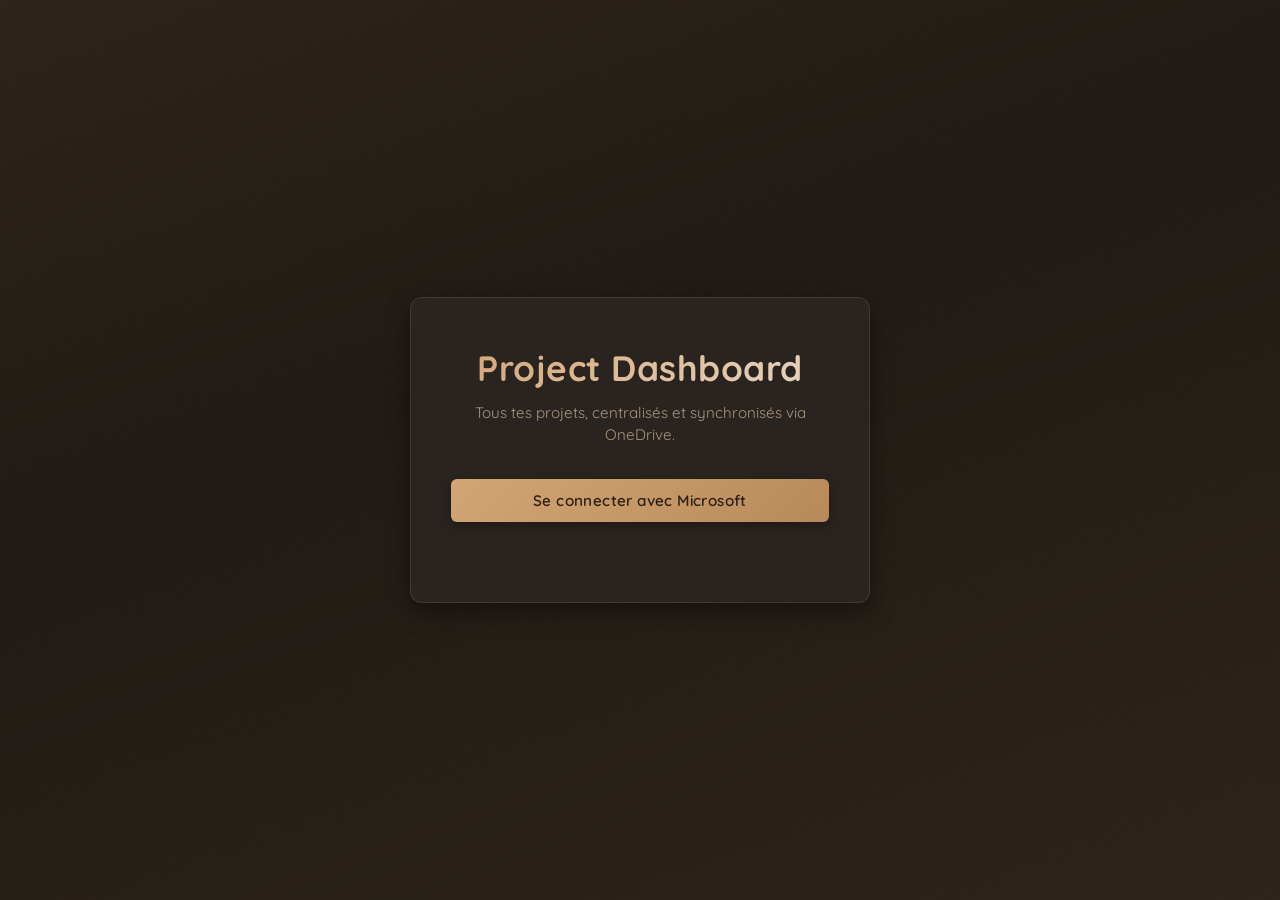
<file: index.html>
<!DOCTYPE html>
<html lang="fr">
<head>
  <meta charset="UTF-8" />
  <meta name="viewport" content="width=device-width, initial-scale=1.0" />
  <title>Project Dashboard</title>
  <link rel="preconnect" href="https://fonts.googleapis.com" />
  <link rel="preconnect" href="https://fonts.gstatic.com" crossorigin />
  <link href="https://fonts.googleapis.com/css2?family=Quicksand:wght@400;500;600;700&display=swap" rel="stylesheet" />
  <link rel="icon" type="image/svg+xml" href="favicon.svg" />
  <link rel="stylesheet" href="style.css" />
</head>
<body>

<!-- ── Login screen ────────────────────────────────────────────────────────── -->
<div id="login-screen">
  <div class="login-card">
    <h1>Project Dashboard</h1>
    <p class="login-tagline">Tous tes projets, centralisés et synchronisés via OneDrive.</p>
    <button class="btn btn-primary" id="btn-login" style="width:100%;justify-content:center;padding:0.75rem 1.5rem;font-size:0.95rem">
      Se connecter avec Microsoft
    </button>
    <p class="login-error" id="login-error" role="alert"></p>
  </div>
</div>

<!-- ── App ─────────────────────────────────────────────────────────────────── -->
<div id="app" hidden>

  <!-- Header -->
  <header class="app-header">
    <h1>Project Dashboard</h1>
    <div class="header-actions">
      <span class="sync-indicator" id="sync-indicator" aria-live="polite" aria-atomic="true">
        <span class="dot" aria-hidden="true"></span>
        <span class="sync-text">Synced</span>
      </span>
      <span style="font-size:0.8rem;color:var(--text-secondary)" id="account-name"></span>
      <button class="btn btn-primary" id="btn-new-project">&#xFF0B; Nouveau projet</button>
      <button class="btn-icon" id="btn-refresh" title="Rafraichir (R)" aria-label="Rafraichir">&#8635;</button>
    </div>
  </header>

  <!-- Toolbar -->
  <div class="toolbar" role="search">
    <input type="search" id="search-input" placeholder="Rechercher... (Ctrl+K)" aria-label="Rechercher des projets" />
    <span class="toolbar-label">Statut</span>
    <select id="filter-status" aria-label="Filtrer par statut">
      <option value="all">Tous</option>
      <option value="active">Actif</option>
      <option value="paused">En pause</option>
      <option value="abandoned">Abandonne</option>
      <option value="done">Termine</option>
    </select>
    <span class="toolbar-label">Priorite</span>
    <select id="filter-priority" aria-label="Filtrer par priorite">
      <option value="all">Toutes</option>
      <option value="high">Haute</option>
      <option value="medium">Moyenne</option>
      <option value="low">Basse</option>
    </select>
    <select id="filter-tag" aria-label="Filtrer par tag">
      <option value="all">Tous les tags</option>
    </select>
    <div class="toolbar-spacer"></div>
    <span class="toolbar-label">Tri</span>
    <select id="sort-select" aria-label="Trier par">
      <option value="updated">Derniere modif.</option>
      <option value="created">Date de creation</option>
      <option value="name">Nom A-Z</option>
      <option value="progress">Avancement</option>
    </select>
    <span class="toolbar-meta" id="toolbar-meta"></span>
  </div>

  <!-- Main: dashboard view -->
  <main id="dashboard-view">

    <!-- Projects list -->
    <section aria-label="Liste des projets">
      <div class="section-title">Projets</div>
      <div class="projects-grid" id="projects-list" role="list"></div>
    </section>

    <!-- Focus widget -->
    <section aria-label="En cours">
      <div class="section-title">En cours</div>
      <div id="focus-widget" class="focus-widget"></div>
    </section>

    <!-- Global Gantt -->
    <section aria-label="Planning global">
      <div class="section-title">Planning global</div>
      <div class="chart-card chart-card-full">
        <h3>Tous les sprints</h3>
        <div id="chart-global-gantt"></div>
      </div>
    </section>

  </main>

  <!-- Main: project detail view -->
  <main id="project-view" hidden></main>
</div>

<!-- ── Project dialog ───────────────────────────────────────────────────────── -->
<dialog id="project-dialog" aria-labelledby="dlg-title" aria-modal="true">
  <div class="dialog-head">
    <h2 class="dialog-title" id="dlg-title">Nouveau projet</h2>
    <button class="dialog-close" aria-label="Fermer">&#x2715;</button>
  </div>
  <div class="dialog-body">
    <div class="field">
      <label for="f-name">Nom *</label>
      <input type="text" id="f-name" placeholder="Mon super projet" required autocomplete="off" />
    </div>
    <div class="field">
      <label for="f-description">Description</label>
      <textarea id="f-description" rows="2" placeholder="Ce projet consiste a..."></textarea>
    </div>
    <div class="field-row">
      <div class="field">
        <label for="f-status">Statut</label>
        <select id="f-status">
          <option value="active">Actif</option>
          <option value="paused">En pause</option>
          <option value="abandoned">Abandonne</option>
          <option value="done">Termine</option>
        </select>
      </div>
      <div class="field">
        <label for="f-priority">Priorite</label>
        <select id="f-priority">
          <option value="low">Basse</option>
          <option value="medium">Moyenne</option>
          <option value="high">Haute</option>
        </select>
      </div>
    </div>
    <div class="field">
      <label for="f-progress">Avancement</label>
      <div class="progress-mode-toggle" role="tablist" aria-label="Mode d'avancement">
        <button type="button" class="mode-btn is-active" data-mode="manual" role="tab" aria-selected="true">Manuel</button>
        <button type="button" class="mode-btn" data-mode="auto" role="tab" aria-selected="false">Auto (tâches)</button>
      </div>
      <div class="range-row" id="f-progress-row">
        <input type="range" id="f-progress" min="0" max="100" step="5" value="0" />
        <span class="range-value" id="f-progress-val">0%</span>
      </div>
      <p class="field-hint" id="f-progress-hint" hidden>Calculé automatiquement à partir des tâches terminées.</p>
    </div>
    <div class="field">
      <label for="f-tech">Langage / Techno</label>
      <input type="text" id="f-tech" placeholder="Python, React, Rust..." autocomplete="off" />
    </div>
    <div class="field">
      <label for="f-tags">Tags <span style="font-weight:400;text-transform:none;letter-spacing:0">(virgule-separes)</span></label>
      <input type="text" id="f-tags" placeholder="perso, web, api..." autocomplete="off" />
    </div>
    <div class="field">
      <label for="f-github">Lien GitHub</label>
      <input type="url" id="f-github" placeholder="https://github.com/..." autocomplete="off" />
    </div>
    <div class="field">
      <label for="f-notes">Notes libres</label>
      <textarea id="f-notes" rows="3" placeholder="Idees, prochaines etapes, liens..."></textarea>
    </div>
  </div>
  <div class="dialog-footer">
    <button class="btn btn-danger" id="btn-dlg-delete" hidden>Supprimer</button>
    <div class="dialog-footer-spacer"></div>
    <button class="btn btn-ghost" id="btn-dlg-cancel">Annuler</button>
    <button class="btn btn-primary" id="btn-dlg-save">Enregistrer</button>
  </div>
</dialog>

<!-- ── Sprint dialog ─────────────────────────────────────────────────────────── -->
<dialog id="sprint-dialog" aria-labelledby="sprint-dlg-title" aria-modal="true">
  <div class="dialog-head">
    <h2 class="dialog-title" id="sprint-dlg-title">Nouveau sprint</h2>
    <button class="dialog-close" aria-label="Fermer">&#x2715;</button>
  </div>
  <div class="dialog-body">
    <div class="field">
      <label for="sf-name">Nom *</label>
      <input type="text" id="sf-name" placeholder="Sprint 1, MVP, Phase alpha..." required autocomplete="off" />
    </div>
    <div class="field-row">
      <div class="field">
        <label for="sf-start">Début *</label>
        <input type="date" id="sf-start" required />
      </div>
      <div class="field">
        <label for="sf-end">Fin *</label>
        <input type="date" id="sf-end" required />
      </div>
    </div>
    <div class="field">
      <label for="sf-status">Statut</label>
      <select id="sf-status">
        <option value="active">Actif</option>
        <option value="done">Terminé</option>
      </select>
    </div>
  </div>
  <div class="dialog-footer">
    <button class="btn btn-danger" id="btn-sprint-delete" hidden>Supprimer</button>
    <div class="dialog-footer-spacer"></div>
    <button class="btn btn-ghost" id="btn-sprint-cancel">Annuler</button>
    <button class="btn btn-primary" id="btn-sprint-save">Enregistrer</button>
  </div>
</dialog>

<!-- ── Confirm dialog ───────────────────────────────────────────────────────── -->
<dialog id="confirm-dialog" aria-labelledby="confirm-title" aria-modal="true">
  <div class="dialog-head">
    <h2 id="confirm-title">Confirmer la suppression</h2>
    <button class="dialog-close" aria-label="Fermer">&#x2715;</button>
  </div>
  <p class="confirm-message"></p>
  <div class="dialog-footer">
    <button class="btn btn-ghost" id="btn-confirm-cancel">Annuler</button>
    <button class="btn btn-danger" id="btn-confirm-ok">Supprimer</button>
  </div>
</dialog>

<!-- ── Toasts ────────────────────────────────────────────────────────────────── -->
<div id="toast-region" role="status" aria-live="polite" aria-atomic="false"></div>

<script type="module" src="app.js"></script>
</body>
</html>
</file>
<file: style.css>
:root {
  --bg-dark: #1e1812;
  --bg-dark-alt: #2a2118;
  --bg-column: #2a2420;
  --bg-elevated: #352a20;
  --text-primary: #e8d5c0;
  --text-secondary: #a89580;
  --text-muted: #6b5f54;
  --accent-warm: #d4a574;
  --accent-warm-dim: #b8895a;
  --accent-warm-deep: #8a6440;
  --border-subtle: rgba(212, 165, 116, 0.15);
  --border-strong: rgba(212, 165, 116, 0.35);
  --shadow-card: 0 4px 12px rgba(0, 0, 0, 0.3);
  --shadow-lift: 0 8px 24px rgba(0, 0, 0, 0.45);
  --status-active: #55efc4;
  --status-paused: #fdcb6e;
  --status-abandoned: #ff6b6b;
  --status-done: #74b9ff;
  --priority-low: #74b9ff;
  --priority-medium: #fdcb6e;
  --priority-high: #ff6b6b;
  --danger: #ff6b6b;
  --danger-deep: #ee5a5a;
}

*, *::before, *::after { box-sizing: border-box; margin: 0; padding: 0; }

html, body {
  min-height: 100vh;
  font-family: 'Quicksand', system-ui, sans-serif;
  color: var(--text-primary);
  background: linear-gradient(160deg, var(--bg-dark-alt) 0%, var(--bg-dark) 40%, var(--bg-dark-alt) 100%);
  background-attachment: fixed;
  -webkit-font-smoothing: antialiased;
}

body { position: relative; min-height: 100vh; }

body::before {
  content: '';
  position: fixed;
  inset: 0;
  pointer-events: none;
  opacity: 0.8;
  z-index: 0;
  background-image: url("data:image/svg+xml;utf8,<svg xmlns='http://www.w3.org/2000/svg' width='200' height='200'><filter id='n'><feTurbulence type='fractalNoise' baseFrequency='0.85' numOctaves='2' stitchTiles='stitch'/><feColorMatrix values='0 0 0 0 1 0 0 0 0 1 0 0 0 0 1 0 0 0 0.04 0'/></filter><rect width='200' height='200' filter='url(%23n)'/></svg>");
}

button { font-family: inherit; cursor: pointer; border: none; background: none; color: inherit; }
input, select, textarea { font-family: inherit; color: inherit; }
a { color: var(--accent-warm); text-decoration: none; transition: color 0.15s; }
a:hover { color: var(--text-primary); }

/* ── Layout ─────────────────────────────────────────────────────────────── */

#app, #login-screen {
  position: relative;
  z-index: 1;
  min-height: 100vh;
}

#app { display: flex; flex-direction: column; padding: 0; }

/* ── Login screen ──────────────────────────────────────────────────────── */

#login-screen {
  display: flex;
  flex-direction: column;
  align-items: center;
  justify-content: center;
  padding: 2rem 1.5rem;
  text-align: center;
  gap: 1.5rem;
}

#login-screen .login-card {
  background: var(--bg-column);
  border: 1px solid var(--border-subtle);
  border-radius: 12px;
  padding: 3rem 2.5rem;
  max-width: 460px;
  width: 100%;
  box-shadow: var(--shadow-lift);
  animation: fadeSlideIn 0.5s ease both;
}

#login-screen h1 {
  font-size: 2.2rem;
  font-weight: 700;
  letter-spacing: 0.5px;
  background: linear-gradient(135deg, var(--accent-warm), var(--text-primary));
  -webkit-background-clip: text;
  background-clip: text;
  color: transparent;
  margin-bottom: 0.75rem;
}

#login-screen .login-tagline {
  color: var(--text-secondary);
  font-size: 0.95rem;
  margin-bottom: 2rem;
  line-height: 1.5;
}

#login-screen .login-error {
  color: var(--danger);
  font-size: 0.85rem;
  margin-top: 1rem;
  min-height: 1.2em;
}

/* ── Header ────────────────────────────────────────────────────────────── */

.app-header {
  display: flex;
  align-items: center;
  justify-content: space-between;
  gap: 1rem;
  padding: 1.25rem 2rem;
  border-bottom: 1px solid var(--border-subtle);
  background: rgba(42, 33, 24, 0.6);
  backdrop-filter: blur(6px);
}

.app-header h1 {
  font-size: 1.4rem;
  font-weight: 700;
  letter-spacing: 0.3px;
  background: linear-gradient(135deg, var(--accent-warm), var(--text-primary));
  -webkit-background-clip: text;
  background-clip: text;
  color: transparent;
}

.header-actions { display: flex; align-items: center; gap: 0.75rem; flex-wrap: wrap; }

.sync-indicator {
  font-size: 0.75rem;
  color: var(--text-secondary);
  display: inline-flex;
  align-items: center;
  gap: 0.4rem;
  letter-spacing: 0.5px;
  text-transform: uppercase;
}

.sync-indicator .dot {
  width: 8px; height: 8px;
  border-radius: 50%;
  background: var(--status-active);
  box-shadow: 0 0 6px currentColor;
}

.sync-indicator.is-syncing .dot { background: var(--status-paused); animation: pulse-dot 1s ease-in-out infinite; }
.sync-indicator.is-error .dot { background: var(--danger); }

@keyframes pulse-dot {
  0%, 100% { transform: scale(1); opacity: 1; }
  50% { transform: scale(1.3); opacity: 0.5; }
}

/* ── Buttons ───────────────────────────────────────────────────────────── */

.btn {
  display: inline-flex;
  align-items: center;
  justify-content: center;
  gap: 0.4rem;
  padding: 0.55rem 1.2rem;
  border-radius: 6px;
  font-size: 0.85rem;
  font-weight: 600;
  letter-spacing: 0.4px;
  transition: transform 0.15s, box-shadow 0.15s, background 0.15s, color 0.15s, opacity 0.15s;
  white-space: nowrap;
}

.btn:disabled { opacity: 0.4; cursor: not-allowed; }

.btn-primary {
  background: linear-gradient(135deg, var(--accent-warm), var(--accent-warm-dim));
  color: #2a1f12;
  box-shadow: var(--shadow-card);
}
.btn-primary:hover:not(:disabled) { transform: translateY(-2px); box-shadow: var(--shadow-lift); }

.btn-ghost {
  background: transparent;
  color: var(--text-primary);
  border: 1px solid var(--border-subtle);
}
.btn-ghost:hover:not(:disabled) {
  border-color: var(--border-strong);
  background: rgba(212, 165, 116, 0.06);
}

.btn-danger {
  background: linear-gradient(135deg, var(--danger), var(--danger-deep));
  color: #fff;
}
.btn-danger:hover:not(:disabled) { transform: translateY(-2px); box-shadow: var(--shadow-card); }

.btn-icon {
  width: 36px; height: 36px;
  padding: 0;
  font-size: 1rem;
  border-radius: 6px;
  background: transparent;
  color: var(--text-secondary);
  border: 1px solid var(--border-subtle);
  display: inline-flex;
  align-items: center;
  justify-content: center;
}
.btn-icon:hover:not(:disabled) {
  color: var(--accent-warm);
  border-color: var(--border-strong);
  background: rgba(212, 165, 116, 0.06);
}

/* ── Toolbar ───────────────────────────────────────────────────────────── */

.toolbar {
  display: flex;
  flex-wrap: wrap;
  align-items: center;
  gap: 0.75rem;
  padding: 1rem 2rem;
  border-bottom: 1px solid var(--border-subtle);
}

.toolbar input[type="search"],
.toolbar select {
  background: var(--bg-column);
  border: 1px solid var(--border-subtle);
  border-radius: 6px;
  padding: 0.5rem 0.85rem;
  font-size: 0.85rem;
  color: var(--text-primary);
  transition: border-color 0.15s, background 0.15s;
}
.toolbar input[type="search"]::placeholder { color: var(--text-muted); }
.toolbar input[type="search"] { min-width: 220px; flex: 1; max-width: 360px; }
.toolbar select { cursor: pointer; }
.toolbar input[type="search"]:focus,
.toolbar select:focus {
  outline: none;
  border-color: var(--accent-warm);
  background: var(--bg-elevated);
}

.toolbar-label {
  font-size: 0.7rem;
  text-transform: uppercase;
  letter-spacing: 1px;
  color: var(--text-secondary);
  margin-right: -0.4rem;
}

.toolbar-spacer { flex: 1; min-width: 0; }

.toolbar-meta {
  font-size: 0.8rem;
  color: var(--text-secondary);
}

/* ── Main content ──────────────────────────────────────────────────────── */

main {
  flex: 1;
  padding: 1.5rem 2rem 3rem;
  display: flex;
  flex-direction: column;
  gap: 2rem;
}

.section-title {
  font-size: 0.75rem;
  text-transform: uppercase;
  letter-spacing: 1.5px;
  color: var(--text-secondary);
  margin-bottom: 1rem;
  display: flex;
  align-items: center;
  gap: 0.5rem;
}
.section-title::after {
  content: '';
  flex: 1;
  height: 1px;
  background: linear-gradient(90deg, var(--border-subtle), transparent);
}

/* ── Project list ──────────────────────────────────────────────────────── */

.projects-grid {
  display: grid;
  grid-template-columns: repeat(auto-fit, minmax(300px, 360px));
  gap: 1.25rem;
  justify-content: center;
  max-width: 1480px;
  margin: 0 auto;
  width: 100%;
}

.project-card {
  background: var(--bg-column);
  border: 1px solid var(--border-subtle);
  border-radius: 10px;
  padding: 1.1rem 1.2rem 1rem;
  box-shadow: var(--shadow-card);
  display: flex;
  flex-direction: column;
  gap: 0.7rem;
  transition: transform 0.15s, box-shadow 0.15s, border-color 0.15s;
  animation: fadeSlideIn 0.35s ease both;
  cursor: pointer;
  position: relative;
}
.project-card:hover {
  transform: translateY(-2px);
  box-shadow: var(--shadow-lift);
  border-color: var(--border-strong);
}

.project-card.is-pinned {
  border-color: var(--border-strong);
  box-shadow: var(--shadow-card), 0 0 0 1px rgba(212, 165, 116, 0.18);
}

.pin-badge {
  position: absolute;
  top: -8px;
  right: 14px;
  background: linear-gradient(135deg, var(--accent-warm), var(--accent-warm-dim));
  color: #2a1f12;
  border-radius: 999px;
  padding: 2px 8px;
  font-size: 0.7rem;
  box-shadow: var(--shadow-card);
  pointer-events: none;
}

.project-card-actions .btn-icon[data-action="pin"] {
  filter: grayscale(1) brightness(1.2);
  opacity: 0.55;
}
.project-card-actions .btn-icon[data-action="pin"]:hover {
  opacity: 1;
  filter: none;
}
.project-card-actions .btn-icon[data-action="pin"].is-pinned {
  filter: none;
  opacity: 1;
  border-color: var(--border-strong);
  background: rgba(212, 165, 116, 0.1);
}

.project-card-head {
  display: flex;
  align-items: center;
  justify-content: space-between;
  gap: 0.75rem;
}

.project-card-name {
  font-size: 1.05rem;
  font-weight: 700;
  color: var(--text-primary);
  display: flex;
  align-items: center;
  gap: 0.5rem;
  min-width: 0;
}

.project-card-name .name-text {
  overflow: hidden;
  text-overflow: ellipsis;
  white-space: nowrap;
}

.project-status {
  font-size: 1rem;
  flex-shrink: 0;
}

.project-card-meta {
  display: flex;
  flex-wrap: wrap;
  gap: 0.5rem 1rem;
  font-size: 0.78rem;
  color: var(--text-secondary);
}

.project-card-meta .tech {
  color: var(--accent-warm);
  font-weight: 600;
}

.project-progress {
  display: flex;
  align-items: center;
  gap: 0.7rem;
  margin-top: auto;
}

.progress-track {
  flex: 1;
  height: 10px;
  background: rgba(0, 0, 0, 0.4);
  border-radius: 999px;
  overflow: hidden;
  position: relative;
  border: 1px solid rgba(0, 0, 0, 0.25);
  box-shadow: inset 0 1px 2px rgba(0, 0, 0, 0.4);
}

.progress-fill {
  height: 100%;
  background: linear-gradient(
    90deg,
    var(--progress-color-deep, var(--accent-warm-deep)) 0%,
    var(--progress-color, var(--accent-warm)) 100%
  );
  border-radius: 999px;
  transition: width 0.5s cubic-bezier(0.22, 0.61, 0.36, 1);
  min-width: 0;
  position: relative;
  box-shadow:
    0 0 8px var(--progress-glow, rgba(212, 165, 116, 0.6)),
    inset 0 1px 0 rgba(255, 255, 255, 0.25);
}

.progress-fill::after {
  content: '';
  position: absolute;
  inset: 0;
  background-image: linear-gradient(
    90deg,
    transparent 0%,
    rgba(255, 255, 255, 0.2) 50%,
    transparent 100%
  );
  background-size: 200% 100%;
  animation: progress-shimmer 2.4s ease-in-out infinite;
  border-radius: inherit;
}

@keyframes progress-shimmer {
  0% { background-position: 200% 0; }
  100% { background-position: -100% 0; }
}

.progress-value {
  font-size: 0.78rem;
  font-weight: 700;
  color: var(--progress-color, var(--accent-warm));
  font-variant-numeric: tabular-nums;
  min-width: 42px;
  text-align: right;
  letter-spacing: 0.3px;
}

/* Status-driven progress colors */
.status-active {
  --progress-color: var(--status-active);
  --progress-color-deep: #2fbf95;
  --progress-glow: rgba(85, 239, 196, 0.45);
}
.status-paused {
  --progress-color: var(--status-paused);
  --progress-color-deep: #c8932f;
  --progress-glow: rgba(253, 203, 110, 0.45);
}
.status-abandoned {
  --progress-color: var(--status-abandoned);
  --progress-color-deep: #c43d3d;
  --progress-glow: rgba(255, 107, 107, 0.4);
}
.status-done {
  --progress-color: var(--status-done);
  --progress-color-deep: #3a82c4;
  --progress-glow: rgba(116, 185, 255, 0.45);
}

.tag-row {
  display: flex;
  flex-wrap: wrap;
  gap: 0.3rem;
}

.tag-chip {
  background: rgba(212, 165, 116, 0.12);
  color: var(--accent-warm);
  border: 1px solid var(--border-subtle);
  border-radius: 999px;
  padding: 2px 8px;
  font-size: 0.7rem;
  font-weight: 600;
  letter-spacing: 0.3px;
}

.priority-pill {
  font-size: 0.65rem;
  text-transform: uppercase;
  letter-spacing: 1px;
  font-weight: 700;
  padding: 2px 7px;
  border-radius: 4px;
  background: rgba(0, 0, 0, 0.25);
}
.priority-pill.priority-low { color: var(--priority-low); border: 1px solid rgba(116, 185, 255, 0.3); }
.priority-pill.priority-medium { color: var(--priority-medium); border: 1px solid rgba(253, 203, 110, 0.3); }
.priority-pill.priority-high { color: var(--priority-high); border: 1px solid rgba(255, 107, 107, 0.3); }

.project-card-actions {
  display: flex;
  gap: 0.4rem;
  margin-top: 0.2rem;
}
.project-card-actions .btn-icon {
  width: 30px; height: 30px;
  font-size: 0.85rem;
}

.empty-state {
  text-align: center;
  color: var(--text-secondary);
  padding: 3rem 1rem;
  border: 1px dashed var(--border-subtle);
  border-radius: 10px;
  background: rgba(42, 33, 24, 0.4);
}
.empty-state h2 {
  font-size: 1.1rem;
  color: var(--text-primary);
  margin-bottom: 0.5rem;
  font-weight: 600;
}

/* ── Charts ────────────────────────────────────────────────────────────── */

.chart-card {
  background: var(--bg-column);
  border: 1px solid var(--border-subtle);
  border-radius: 10px;
  padding: 1.25rem 1.3rem 1.4rem;
  box-shadow: var(--shadow-card);
  animation: fadeSlideIn 0.4s ease both;
}

.chart-card h3 {
  font-size: 0.8rem;
  text-transform: uppercase;
  letter-spacing: 1.2px;
  color: var(--text-secondary);
  font-weight: 600;
  margin-bottom: 1rem;
}

.donut-wrap {
  display: flex;
  align-items: center;
  gap: 1.25rem;
  flex-wrap: wrap;
}

.donut-wrap svg { flex-shrink: 0; }

.donut-legend {
  display: flex;
  flex-direction: column;
  gap: 0.5rem;
  flex: 1;
  min-width: 140px;
}

.donut-legend .legend-row {
  display: flex;
  align-items: center;
  gap: 0.6rem;
  font-size: 0.85rem;
}

.donut-legend .swatch {
  width: 12px; height: 12px;
  border-radius: 3px;
  flex-shrink: 0;
}

.donut-legend .legend-label { flex: 1; color: var(--text-primary); }
.donut-legend .legend-count { color: var(--text-secondary); font-variant-numeric: tabular-nums; font-weight: 600; }

.donut-center {
  fill: var(--text-primary);
  font-weight: 700;
  font-size: 1.6rem;
  font-family: 'Quicksand', sans-serif;
}
.donut-center-label {
  fill: var(--text-secondary);
  font-size: 0.55rem;
  letter-spacing: 1.5px;
  text-transform: uppercase;
}

.bar-chart .bar { transition: opacity 0.15s; }
.bar-chart .bar:hover { opacity: 0.8; }
.bar-chart .axis { stroke: var(--border-subtle); stroke-width: 1; }
.bar-chart .tick { fill: var(--text-muted); font-size: 9px; letter-spacing: 0.5px; }

/* ── Dialogs ───────────────────────────────────────────────────────────── */

dialog {
  position: fixed;
  inset: 0;
  margin: auto;
  height: fit-content;
  max-height: calc(100dvh - 2rem);
  border: 1px solid var(--border-strong);
  border-radius: 12px;
  background: var(--bg-column);
  color: var(--text-primary);
  padding: 0;
  max-width: 540px;
  width: calc(100% - 2rem);
  box-shadow: var(--shadow-lift);
  animation: fadeSlideIn 0.25s ease both;
}
dialog::backdrop {
  background: rgba(10, 6, 2, 0.65);
  backdrop-filter: blur(2px);
}
dialog[open] { display: flex; flex-direction: column; }

.dialog-head {
  padding: 1.25rem 1.5rem 0.5rem;
  display: flex;
  align-items: center;
  justify-content: space-between;
  gap: 0.5rem;
}
.dialog-head h2 {
  font-size: 1.15rem;
  font-weight: 700;
  letter-spacing: 0.3px;
}

.dialog-close {
  width: 30px; height: 30px;
  border-radius: 6px;
  font-size: 1.1rem;
  color: var(--text-secondary);
  transition: color 0.15s, background 0.15s;
}
.dialog-close:hover { color: var(--text-primary); background: rgba(212, 165, 116, 0.08); }

.dialog-body {
  padding: 0.75rem 1.5rem 0.5rem;
  overflow-y: auto;
  max-height: 70vh;
}

.dialog-footer {
  padding: 1rem 1.5rem 1.25rem;
  display: flex;
  justify-content: flex-end;
  gap: 0.6rem;
  border-top: 1px solid var(--border-subtle);
  margin-top: 0.5rem;
}

.dialog-footer-spacer { flex: 1; }

.field { display: flex; flex-direction: column; gap: 0.35rem; margin-bottom: 0.95rem; }

.field label {
  font-size: 0.7rem;
  text-transform: uppercase;
  letter-spacing: 1.2px;
  color: var(--text-secondary);
  font-weight: 600;
}

.field input[type="text"],
.field input[type="url"],
.field input[type="number"],
.field select,
.field textarea {
  background: var(--bg-dark);
  border: 1px solid var(--border-subtle);
  border-radius: 6px;
  padding: 0.55rem 0.75rem;
  font-size: 0.9rem;
  color: var(--text-primary);
  transition: border-color 0.15s, background 0.15s;
  width: 100%;
}
.field textarea { resize: vertical; min-height: 80px; line-height: 1.5; font-family: inherit; }

.field input:focus,
.field select:focus,
.field textarea:focus {
  outline: none;
  border-color: var(--accent-warm);
  background: var(--bg-elevated);
}

.field input[type="range"] {
  width: 100%;
  accent-color: var(--accent-warm);
}

.field-row {
  display: grid;
  grid-template-columns: 1fr 1fr;
  gap: 0.85rem;
}

.range-row { display: flex; align-items: center; gap: 0.85rem; }
.range-row input[type="range"] { flex: 1; }
.range-row .range-value {
  font-variant-numeric: tabular-nums;
  font-weight: 700;
  color: var(--accent-warm);
  min-width: 40px;
  text-align: right;
}

.confirm-message {
  padding: 1.5rem;
  font-size: 0.95rem;
  line-height: 1.5;
  color: var(--text-primary);
}
.confirm-message strong { color: var(--accent-warm); }

/* ── Toast ─────────────────────────────────────────────────────────────── */

#toast-region {
  position: fixed;
  bottom: 1.5rem;
  right: 1.5rem;
  display: flex;
  flex-direction: column;
  gap: 0.6rem;
  z-index: 1000;
  pointer-events: none;
}

.toast {
  background: var(--bg-elevated);
  border: 1px solid var(--border-strong);
  border-radius: 8px;
  padding: 0.75rem 1rem;
  font-size: 0.85rem;
  color: var(--text-primary);
  box-shadow: var(--shadow-lift);
  display: flex;
  align-items: center;
  gap: 0.75rem;
  min-width: 240px;
  max-width: 360px;
  pointer-events: auto;
  animation: fadeSlideIn 0.25s ease both;
}
.toast.toast-error { border-color: var(--danger); }
.toast.toast-error .toast-icon { color: var(--danger); }
.toast.toast-ok .toast-icon { color: var(--status-active); }
.toast .toast-icon { font-size: 1.1rem; }
.toast .toast-text { flex: 1; line-height: 1.35; }
/* ── Animations ────────────────────────────────────────────────────────── */

@keyframes fadeSlideIn {
  from { opacity: 0; transform: translateY(8px); }
  to { opacity: 1; transform: translateY(0); }
}
@keyframes fadeOut {
  to { opacity: 0; transform: translateY(-6px); }
}
@keyframes spin { to { transform: rotate(360deg); } }

.spinner {
  width: 18px; height: 18px;
  border: 2px solid var(--border-subtle);
  border-top-color: var(--accent-warm);
  border-radius: 50%;
  animation: spin 0.8s linear infinite;
  display: inline-block;
}

.fade-out { animation: fadeOut 0.25s ease forwards; }

/* ── Hidden helpers ────────────────────────────────────────────────────── */

[hidden], .hidden { display: none !important; }
.sr-only {
  position: absolute;
  width: 1px; height: 1px;
  padding: 0; margin: -1px;
  overflow: hidden;
  clip: rect(0, 0, 0, 0);
  white-space: nowrap;
  border: 0;
}

/* ── Progress mode toggle (in dialog) ──────────────────────────────────── */

.progress-mode-toggle {
  display: inline-flex;
  background: var(--bg-dark);
  border: 1px solid var(--border-subtle);
  border-radius: 8px;
  padding: 3px;
  gap: 2px;
  align-self: flex-start;
  margin-bottom: 0.5rem;
}

.mode-btn {
  font-size: 0.75rem;
  font-weight: 600;
  letter-spacing: 0.3px;
  padding: 0.4rem 0.85rem;
  border-radius: 5px;
  color: var(--text-secondary);
  transition: background 0.15s, color 0.15s;
}
.mode-btn:hover { color: var(--text-primary); }
.mode-btn.is-active {
  background: linear-gradient(135deg, var(--accent-warm), var(--accent-warm-dim));
  color: #2a1f12;
}

.field-hint {
  font-size: 0.75rem;
  color: var(--text-muted);
  font-style: italic;
}

/* ── Project detail view ───────────────────────────────────────────────── */

#project-view {
  flex: 1;
  padding: 1.5rem 2rem 3rem;
  display: flex;
  flex-direction: column;
  gap: 1.5rem;
  max-width: 1480px;
  margin: 0 auto;
  width: 100%;
  animation: fadeSlideIn 0.3s ease both;
}

.pv-topbar {
  display: flex;
  align-items: center;
  gap: 0.75rem;
  flex-wrap: wrap;
}

.btn-back {
  display: inline-flex;
  align-items: center;
  gap: 0.4rem;
  padding: 0.5rem 0.9rem;
  border-radius: 6px;
  border: 1px solid var(--border-subtle);
  background: transparent;
  color: var(--text-secondary);
  font-size: 0.85rem;
  font-weight: 600;
  letter-spacing: 0.3px;
  transition: color 0.15s, border-color 0.15s, background 0.15s;
}
.btn-back:hover {
  color: var(--accent-warm);
  border-color: var(--border-strong);
  background: rgba(212, 165, 116, 0.06);
}

.btn.is-pinned {
  color: var(--accent-warm);
  border-color: var(--border-strong);
  background: rgba(212, 165, 116, 0.08);
}

.pv-topbar-spacer { flex: 1; min-width: 0; }

.pv-header {
  background: var(--bg-column);
  border: 1px solid var(--border-subtle);
  border-radius: 12px;
  padding: 1.5rem 1.75rem;
  box-shadow: var(--shadow-card);
  position: relative;
  overflow: hidden;
}

.pv-header::before {
  content: '';
  position: absolute;
  inset: 0 0 auto 0;
  height: 3px;
  background: linear-gradient(
    90deg,
    var(--progress-color, var(--accent-warm)),
    transparent
  );
}

.pv-title-row {
  display: flex;
  align-items: flex-start;
  justify-content: space-between;
  gap: 1rem;
  flex-wrap: wrap;
  margin-bottom: 0.75rem;
}

.pv-title {
  font-size: 1.7rem;
  font-weight: 700;
  letter-spacing: 0.3px;
  color: var(--text-primary);
  display: flex;
  align-items: center;
  gap: 0.6rem;
  line-height: 1.2;
}
.pv-title .project-status { font-size: 1.3rem; }

.pv-actions { display: flex; gap: 0.5rem; flex-wrap: wrap; }

.pv-meta {
  display: flex;
  flex-wrap: wrap;
  gap: 0.5rem 1.25rem;
  font-size: 0.82rem;
  color: var(--text-secondary);
  margin-top: 0.25rem;
}
.pv-meta .tech { color: var(--accent-warm); font-weight: 600; }
.pv-meta strong { color: var(--text-primary); font-weight: 600; }

.pv-description {
  margin-top: 1rem;
  font-size: 0.95rem;
  line-height: 1.6;
  color: var(--text-primary);
}

.pv-progress {
  display: flex;
  align-items: center;
  gap: 0.85rem;
  margin-top: 1.25rem;
}
.pv-progress .progress-track { height: 12px; }

.pv-tags {
  display: flex;
  flex-wrap: wrap;
  gap: 0.4rem;
  margin-top: 1rem;
}

.pv-grid {
  display: grid;
  grid-template-columns: minmax(0, 1.5fr) minmax(0, 1fr);
  gap: 1.5rem;
  align-items: start;
}

.pv-card {
  background: var(--bg-column);
  border: 1px solid var(--border-subtle);
  border-radius: 12px;
  padding: 1.4rem 1.5rem;
  box-shadow: var(--shadow-card);
  display: flex;
  flex-direction: column;
  gap: 1rem;
}

.pv-card-head {
  display: flex;
  align-items: center;
  justify-content: space-between;
  gap: 0.5rem;
}
.pv-card-head h3 {
  font-size: 0.78rem;
  text-transform: uppercase;
  letter-spacing: 1.5px;
  color: var(--text-secondary);
  font-weight: 600;
}
.pv-card-head .pv-card-meta {
  font-size: 0.78rem;
  color: var(--text-muted);
  font-variant-numeric: tabular-nums;
}

/* ── Tasks ─────────────────────────────────────────────────────────────── */

.task-list {
  display: flex;
  flex-direction: column;
  gap: 0.45rem;
}

.task-item {
  display: flex;
  flex-direction: column;
  border: 1px solid var(--border-subtle);
  border-radius: 8px;
  background: rgba(0, 0, 0, 0.18);
  transition: border-color 0.15s, background 0.15s;
}
.task-item:hover { border-color: var(--border-strong); }
.task-item.status-done {
  opacity: 0.65;
}
.task-item.status-done .task-title { text-decoration: line-through; }
.task-item.status-doing {
  border-left: 3px solid var(--status-paused);
}

.task-row {
  display: flex;
  align-items: center;
  gap: 0.55rem;
  padding: 0.55rem 0.7rem;
}

.task-drag-handle {
  width: 18px;
  height: 22px;
  flex-shrink: 0;
  display: inline-flex;
  align-items: center;
  justify-content: center;
  color: var(--text-muted);
  font-size: 0.75rem;
  letter-spacing: -1.5px;
  cursor: grab;
  background: transparent;
  border-radius: 4px;
  opacity: 0;
  transition: opacity 0.15s, color 0.15s, background 0.15s;
  user-select: none;
}
.task-item:hover .task-drag-handle,
.task-item:focus-within .task-drag-handle { opacity: 1; }
.task-drag-handle:hover { color: var(--accent-warm); background: rgba(212, 165, 116, 0.08); }
.task-drag-handle:active { cursor: grabbing; }

.task-item.is-dragging {
  opacity: 0.4;
  border-style: dashed;
  border-color: var(--accent-warm);
}

.task-status-btn {
  width: 22px;
  height: 22px;
  border-radius: 50%;
  display: inline-flex;
  align-items: center;
  justify-content: center;
  border: 2px solid var(--text-muted);
  background: transparent;
  color: transparent;
  font-size: 0.7rem;
  font-weight: 900;
  flex-shrink: 0;
  transition: all 0.15s;
  line-height: 1;
}
.task-status-btn:hover { border-color: var(--accent-warm); }
.task-status-btn.status-todo { color: transparent; }
.task-status-btn.status-doing {
  border-color: var(--status-paused);
  background: rgba(253, 203, 110, 0.15);
}
.task-status-btn.status-doing::after {
  content: '';
  width: 8px; height: 8px;
  border-radius: 50%;
  background: var(--status-paused);
  box-shadow: 0 0 6px var(--status-paused);
}
.task-status-btn.status-done {
  border-color: var(--status-active);
  background: var(--status-active);
  color: #1a1410;
}
.task-status-btn.status-done::after { content: '✓'; }

.task-title-input {
  flex: 1;
  background: transparent;
  border: none;
  font-size: 0.92rem;
  color: var(--text-primary);
  padding: 0.2rem 0.1rem;
  min-width: 0;
}
.task-title-input:focus { outline: none; }
.task-title-input::placeholder { color: var(--text-muted); }

.task-title {
  flex: 1;
  font-size: 0.92rem;
  color: var(--text-primary);
  word-break: break-word;
  min-width: 0;
}

.task-actions { display: flex; gap: 0.2rem; flex-shrink: 0; opacity: 0; transition: opacity 0.15s; }
.task-item:hover .task-actions, .task-item:focus-within .task-actions { opacity: 1; }
.task-actions .btn-icon {
  width: 26px; height: 26px;
  font-size: 0.75rem;
  border: none;
}

.task-expand {
  background: transparent;
  border: none;
  color: var(--text-muted);
  font-size: 0.75rem;
  width: 18px;
  height: 18px;
  display: inline-flex;
  align-items: center;
  justify-content: center;
  flex-shrink: 0;
  transition: transform 0.15s, color 0.15s;
}
.task-expand:hover { color: var(--accent-warm); }
.task-expand.is-open { transform: rotate(90deg); }

.subtask-list {
  display: flex;
  flex-direction: column;
  gap: 0.25rem;
  padding: 0 0.7rem 0.6rem 2.45rem;
  border-top: 1px solid var(--border-subtle);
  padding-top: 0.5rem;
  margin-top: 0.2rem;
}

.subtask-row {
  display: flex;
  align-items: center;
  gap: 0.5rem;
}

.subtask-checkbox {
  width: 16px;
  height: 16px;
  border: 1.5px solid var(--text-muted);
  border-radius: 3px;
  background: transparent;
  flex-shrink: 0;
  display: inline-flex;
  align-items: center;
  justify-content: center;
  font-size: 0.65rem;
  color: transparent;
  transition: all 0.15s;
}
.subtask-checkbox:hover { border-color: var(--accent-warm); }
.subtask-checkbox.is-done {
  background: var(--accent-warm);
  border-color: var(--accent-warm);
  color: #2a1f12;
}
.subtask-checkbox.is-done::after { content: '✓'; }

.subtask-title-input {
  flex: 1;
  background: transparent;
  border: none;
  font-size: 0.85rem;
  color: var(--text-primary);
  min-width: 0;
}
.subtask-title-input:focus { outline: none; }
.subtask-title-input.is-done {
  text-decoration: line-through;
  color: var(--text-muted);
}

.subtask-remove {
  background: transparent;
  color: var(--text-muted);
  width: 20px;
  height: 20px;
  border-radius: 4px;
  font-size: 0.8rem;
  opacity: 0;
  transition: opacity 0.15s, color 0.15s;
}
.subtask-row:hover .subtask-remove { opacity: 1; }
.subtask-remove:hover { color: var(--danger); }

.add-subtask-btn {
  align-self: flex-start;
  font-size: 0.78rem;
  color: var(--text-muted);
  padding: 0.2rem 0.4rem;
  border-radius: 4px;
  transition: color 0.15s, background 0.15s;
}
.add-subtask-btn:hover { color: var(--accent-warm); background: rgba(212, 165, 116, 0.06); }

.task-add-row {
  display: flex;
  gap: 0.5rem;
  margin-top: 0.4rem;
}
.task-add-input {
  flex: 1;
  background: var(--bg-dark);
  border: 1px solid var(--border-subtle);
  border-radius: 6px;
  padding: 0.55rem 0.75rem;
  font-size: 0.88rem;
  color: var(--text-primary);
  transition: border-color 0.15s, background 0.15s;
}
.task-add-input:focus {
  outline: none;
  border-color: var(--accent-warm);
  background: var(--bg-elevated);
}

.task-empty {
  text-align: center;
  color: var(--text-muted);
  font-size: 0.85rem;
  padding: 1.25rem 0.5rem;
  font-style: italic;
}

/* ── Notes (markdown) ──────────────────────────────────────────────────── */

.notes-head-actions {
  display: inline-flex;
  align-items: center;
  gap: 0.5rem;
}

.notes-tabs {
  display: inline-flex;
  background: var(--bg-dark);
  border: 1px solid var(--border-subtle);
  border-radius: 8px;
  padding: 3px;
  gap: 2px;
}

.notes-textarea {
  width: 100%;
  background: var(--bg-dark);
  border: 1px solid var(--border-subtle);
  border-radius: 8px;
  padding: 0.85rem 1rem;
  color: var(--text-primary);
  font-family: 'Quicksand', system-ui, sans-serif;
  font-size: 0.92rem;
  line-height: 1.6;
  resize: vertical;
  min-height: 240px;
  transition: border-color 0.15s, background 0.15s;
}
.notes-textarea:focus {
  outline: none;
  border-color: var(--accent-warm);
  background: var(--bg-elevated);
}

.notes-preview {
  background: rgba(0, 0, 0, 0.18);
  border: 1px solid var(--border-subtle);
  border-radius: 8px;
  padding: 1rem 1.2rem;
  min-height: 240px;
  font-size: 0.92rem;
  line-height: 1.65;
  color: var(--text-primary);
  overflow-wrap: anywhere;
}
.notes-preview.is-empty {
  color: var(--text-muted);
  font-style: italic;
  display: flex;
  align-items: center;
  justify-content: center;
  text-align: center;
}
.notes-preview h1,
.notes-preview h2,
.notes-preview h3,
.notes-preview h4 {
  color: var(--accent-warm);
  font-weight: 700;
  margin: 1em 0 0.4em;
  letter-spacing: 0.2px;
}
.notes-preview h1 { font-size: 1.3rem; }
.notes-preview h2 { font-size: 1.15rem; }
.notes-preview h3 { font-size: 1rem; }
.notes-preview h4 { font-size: 0.92rem; }
.notes-preview h1:first-child,
.notes-preview h2:first-child,
.notes-preview h3:first-child { margin-top: 0; }
.notes-preview p { margin: 0.5em 0; }
.notes-preview ul, .notes-preview ol { margin: 0.5em 0; padding-left: 1.4em; }
.notes-preview li { margin: 0.2em 0; }
.notes-preview a { color: var(--accent-warm); text-decoration: underline; }
.notes-preview a:hover { color: var(--text-primary); }
.notes-preview code {
  background: rgba(0, 0, 0, 0.4);
  border: 1px solid var(--border-subtle);
  border-radius: 4px;
  padding: 1px 6px;
  font-size: 0.85em;
  font-family: 'Fira Code', 'Monaco', monospace;
  color: var(--accent-warm);
}
.notes-preview pre {
  background: rgba(0, 0, 0, 0.4);
  border: 1px solid var(--border-subtle);
  border-radius: 6px;
  padding: 0.75rem 1rem;
  margin: 0.6em 0;
  overflow-x: auto;
  font-size: 0.85em;
  line-height: 1.5;
}
.notes-preview pre code {
  background: transparent;
  border: none;
  padding: 0;
  color: var(--text-primary);
}
.notes-preview blockquote {
  border-left: 3px solid var(--accent-warm);
  padding: 0.25em 0 0.25em 0.85em;
  color: var(--text-secondary);
  margin: 0.6em 0;
  font-style: italic;
}
.notes-preview hr {
  border: none;
  border-top: 1px solid var(--border-subtle);
  margin: 1.2em 0;
}
.notes-preview strong { color: var(--text-primary); font-weight: 700; }
.notes-preview em { color: var(--text-primary); }
.notes-preview input[type="checkbox"] { accent-color: var(--accent-warm); margin-right: 0.4em; }

/* ── Sprint tabs ───────────────────────────────────────────────────────── */

.sprint-tabs-bar {
  display: flex;
  flex-wrap: wrap;
  align-items: center;
  gap: 0.4rem;
  padding-bottom: 0.25rem;
  border-bottom: 1px solid var(--border-subtle);
}

.sprint-tab {
  display: inline-flex;
  align-items: center;
  gap: 0.4rem;
  padding: 0.45rem 0.9rem;
  border-radius: 8px;
  border: 1px solid var(--border-subtle);
  background: transparent;
  color: var(--text-secondary);
  font-size: 0.82rem;
  font-weight: 600;
  cursor: pointer;
  transition: background 0.15s, border-color 0.15s, color 0.15s;
  white-space: nowrap;
  font-family: inherit;
}
.sprint-tab:hover {
  border-color: var(--border-strong);
  color: var(--text-primary);
  background: rgba(212, 165, 116, 0.05);
}
.sprint-tab.is-active {
  background: linear-gradient(135deg, var(--accent-warm), var(--accent-warm-dim));
  color: #2a1f12;
  border-color: transparent;
}
.sprint-tab.is-active .sprint-tab-count { background: rgba(42, 31, 18, 0.25); }
.sprint-tab.is-done { opacity: 0.65; }

.sprint-tab-count {
  background: rgba(0, 0, 0, 0.2);
  border-radius: 999px;
  padding: 1px 6px;
  font-size: 0.7rem;
  font-variant-numeric: tabular-nums;
}
.sprint-tab-dates {
  font-size: 0.71rem;
  opacity: 0.75;
  font-weight: 400;
}
.sprint-tab-done-badge { font-size: 0.72rem; color: var(--status-done); font-weight: 700; }

.sprint-tab-add {
  color: var(--accent-warm);
  border-style: dashed;
  border-color: rgba(212, 165, 116, 0.3);
}
.sprint-tab-add:hover {
  background: rgba(212, 165, 116, 0.08);
  border-color: var(--accent-warm);
  color: var(--accent-warm);
}

/* ── Sprint info bar ───────────────────────────────────────────────────── */

.sprint-info-bar {
  display: flex;
  align-items: center;
  gap: 1rem;
  flex-wrap: wrap;
  padding: 0.65rem 1rem;
  background: rgba(212, 165, 116, 0.04);
  border: 1px solid var(--border-subtle);
  border-radius: 8px;
  font-size: 0.82rem;
}
.sprint-info-dates { color: var(--text-secondary); font-weight: 500; }
.sprint-info-progress { color: var(--text-muted); }
.sprint-info-actions { margin-left: auto; display: flex; gap: 0.5rem; }

/* ── Project body grid (tasks + notes) ─────────────────────────────────── */

.pv-body-grid {
  display: grid;
  grid-template-columns: minmax(0, 1.5fr) minmax(0, 1fr);
  gap: 1.5rem;
  align-items: start;
}

/* ── Project charts section ────────────────────────────────────────────── */

.pv-charts-section { display: flex; flex-direction: column; gap: 1rem; }

.pv-charts-grid {
  display: grid;
  grid-template-columns: repeat(auto-fit, minmax(280px, 1fr));
  gap: 1.25rem;
}

.pv-chart-wide { grid-column: 1 / -1; }

/* ── Gantt chart ───────────────────────────────────────────────────────── */

.gantt-scroll { overflow-x: auto; }
.gantt-scroll svg { min-width: 380px; display: block; width: 100%; }
.gantt-row { cursor: pointer; transition: opacity 0.15s; }
.gantt-row:hover { opacity: 0.85; }

/* ── Burndown / velocity charts ────────────────────────────────────────── */

.pv-chart-legend {
  display: flex;
  gap: 1rem;
  font-size: 0.72rem;
  color: var(--text-muted);
  margin-top: 0.4rem;
}
.pv-chart-legend span { display: inline-flex; align-items: center; gap: 0.3rem; }

/* ── Activity log ──────────────────────────────────────────────────────── */

.pv-activity-card { margin-top: 0; }

.activity-log {
  display: flex;
  flex-direction: column;
  gap: 0.4rem;
  max-height: 220px;
  overflow-y: auto;
}
.activity-log::-webkit-scrollbar { width: 4px; }
.activity-log::-webkit-scrollbar-track { background: transparent; }
.activity-log::-webkit-scrollbar-thumb { background: var(--border-subtle); border-radius: 999px; }

.activity-item {
  display: flex;
  align-items: center;
  gap: 0.7rem;
  font-size: 0.81rem;
  padding: 0.35rem 0.55rem;
  border-radius: 6px;
  background: rgba(0, 0, 0, 0.12);
}
.activity-icon {
  width: 22px; height: 22px;
  display: flex; align-items: center; justify-content: center;
  background: rgba(212, 165, 116, 0.1);
  border-radius: 4px;
  font-size: 0.72rem;
  flex-shrink: 0;
}
.activity-text { flex: 1; color: var(--text-secondary); }
.activity-date { color: var(--text-muted); font-size: 0.73rem; white-space: nowrap; }
.activity-empty {
  color: var(--text-muted); font-size: 0.8rem; font-style: italic;
  text-align: center; padding: 0.75rem;
}

/* ── Focus widget (dashboard) ──────────────────────────────────────────── */

.focus-widget {
  display: grid;
  grid-template-columns: repeat(auto-fit, minmax(260px, 1fr));
  gap: 1rem;
}

.focus-group {
  background: var(--bg-column);
  border: 1px solid var(--border-subtle);
  border-radius: 10px;
  padding: 1rem 1.2rem;
  box-shadow: var(--shadow-card);
  animation: fadeSlideIn 0.3s ease both;
}
.focus-group-header {
  display: flex;
  align-items: center;
  gap: 0.5rem;
  margin-bottom: 0.6rem;
  font-size: 0.88rem;
}
.focus-project-name { font-weight: 700; color: var(--text-primary); flex: 1; }
.focus-task-count { color: var(--text-muted); font-size: 0.76rem; }
.focus-task-list { display: flex; flex-direction: column; gap: 0.3rem; }
.focus-task-item {
  display: flex;
  align-items: center;
  gap: 0.6rem;
  padding: 0.3rem 0.5rem;
  border-radius: 6px;
  cursor: pointer;
  transition: background 0.15s;
}
.focus-task-item:hover { background: rgba(212, 165, 116, 0.06); }
.focus-task-dot {
  width: 7px; height: 7px;
  border-radius: 50%;
  background: var(--status-paused);
  box-shadow: 0 0 5px var(--status-paused);
  flex-shrink: 0;
}
.focus-task-title { font-size: 0.82rem; color: var(--text-secondary); }
.focus-empty {
  color: var(--text-muted); font-size: 0.83rem; font-style: italic;
  text-align: center; padding: 1.5rem;
  border: 1px dashed var(--border-subtle); border-radius: 8px;
}

/* ── Global gantt card ─────────────────────────────────────────────────── */

.chart-card-full {
  grid-column: 1 / -1;
}

/* ── Date input ────────────────────────────────────────────────────────── */

.field input[type="date"] {
  background: var(--bg-dark);
  border: 1px solid var(--border-subtle);
  border-radius: 6px;
  padding: 0.55rem 0.75rem;
  font-size: 0.9rem;
  color: var(--text-primary);
  transition: border-color 0.15s, background 0.15s;
  width: 100%;
  color-scheme: dark;
}
.field input[type="date"]:focus {
  outline: none;
  border-color: var(--accent-warm);
  background: var(--bg-elevated);
}

/* ── Task sprint selector ──────────────────────────────────────────────── */

.task-sprint-select {
  background: transparent;
  border: 1px solid transparent;
  border-radius: 4px;
  color: var(--text-muted);
  font-size: 0.72rem;
  padding: 0.15rem 0.3rem;
  cursor: pointer;
  opacity: 0;
  transition: opacity 0.15s, border-color 0.15s, color 0.15s;
  max-width: 90px;
  flex-shrink: 0;
  font-family: inherit;
}
.task-item:hover .task-sprint-select,
.task-item:focus-within .task-sprint-select { opacity: 1; }
.task-sprint-select:focus {
  outline: none;
  border-color: var(--border-subtle);
  color: var(--text-secondary);
  opacity: 1;
  background: var(--bg-dark);
}

/* ── Focus & keyboard accessibility ───────────────────────────────────── */

button:focus-visible,
a:focus-visible,
.project-card:focus-visible,
.sprint-tab:focus-visible,
.btn-back:focus-visible,
[tabindex="0"]:focus-visible {
  outline: 2px solid var(--accent-warm);
  outline-offset: 2px;
  border-radius: 3px;
}

/* ── Sync indicator transition ─────────────────────────────────────────── */

.sync-indicator .dot { transition: background 0.4s ease, box-shadow 0.4s ease; }

#btn-refresh:disabled {
  animation: spin 1s linear infinite;
  opacity: 0.6;
}

/* ── Toast close button ────────────────────────────────────────────────── */

.toast-close {
  flex-shrink: 0;
  width: 22px;
  height: 22px;
  margin-left: 0.25rem;
  border-radius: 4px;
  font-size: 1.15rem;
  line-height: 1;
  color: var(--text-secondary);
  background: transparent;
  display: inline-flex;
  align-items: center;
  justify-content: center;
  transition: color 0.15s, background 0.15s;
}
.toast-close:hover,
.toast-close:focus-visible {
  color: var(--text-primary);
  background: rgba(212, 165, 116, 0.12);
  outline: none;
}

/* ── Invalid field state ───────────────────────────────────────────────── */

@keyframes shake {
  0%, 100% { transform: translateX(0); }
  25%       { transform: translateX(-5px); }
  75%       { transform: translateX(5px); }
}

.field input.is-invalid,
.field input[type="date"].is-invalid,
.field textarea.is-invalid,
.field select.is-invalid {
  border-color: var(--danger) !important;
  background: rgba(255, 107, 107, 0.04) !important;
  animation: shake 0.35s ease;
}

/* ── Responsive ────────────────────────────────────────────────────────── */

@media (max-width: 1023px) {
  main, .app-header, .toolbar { padding-left: 1.25rem; padding-right: 1.25rem; }
  .pv-body-grid { grid-template-columns: 1fr; }
  .pv-charts-grid { grid-template-columns: 1fr; }
  .focus-widget { grid-template-columns: 1fr; }
}

@media (max-width: 767px) {
  .app-header {
    flex-direction: column;
    align-items: stretch;
    gap: 0.75rem;
    padding: 1rem;
  }
  .app-header h1 { font-size: 1.2rem; text-align: center; }
  .header-actions { justify-content: center; }
  .toolbar { padding: 0.85rem 1rem; gap: 0.5rem; }
  .toolbar input[type="search"] { min-width: 0; max-width: none; flex: 1 1 100%; order: -1; }
  .toolbar-label { display: none; }
  .toolbar-meta { width: 100%; text-align: center; order: 2; }
  main { padding: 1rem; gap: 1.5rem; }
  .projects-grid { grid-template-columns: 1fr; }
  .field-row { grid-template-columns: 1fr; }
  .donut-wrap { justify-content: center; flex-direction: column; align-items: stretch; }
  .donut-wrap svg { margin: 0 auto; }
  #toast-region { left: 1rem; right: 1rem; bottom: 1rem; }
  .toast { max-width: none; }
  #login-screen .login-card { padding: 2rem 1.5rem; }
  #login-screen h1 { font-size: 1.7rem; }
  #project-view { padding: 1rem; gap: 1rem; }
  .pv-header { padding: 1.1rem 1.2rem; }
  .pv-title { font-size: 1.35rem; }
  .pv-card { padding: 1.1rem 1.15rem; }
}

@media (prefers-reduced-motion: reduce) {
  *, *::before, *::after {
    animation-duration: 0.01ms !important;
    animation-iteration-count: 1 !important;
    transition-duration: 0.01ms !important;
    scroll-behavior: auto !important;
  }
}
</file>
